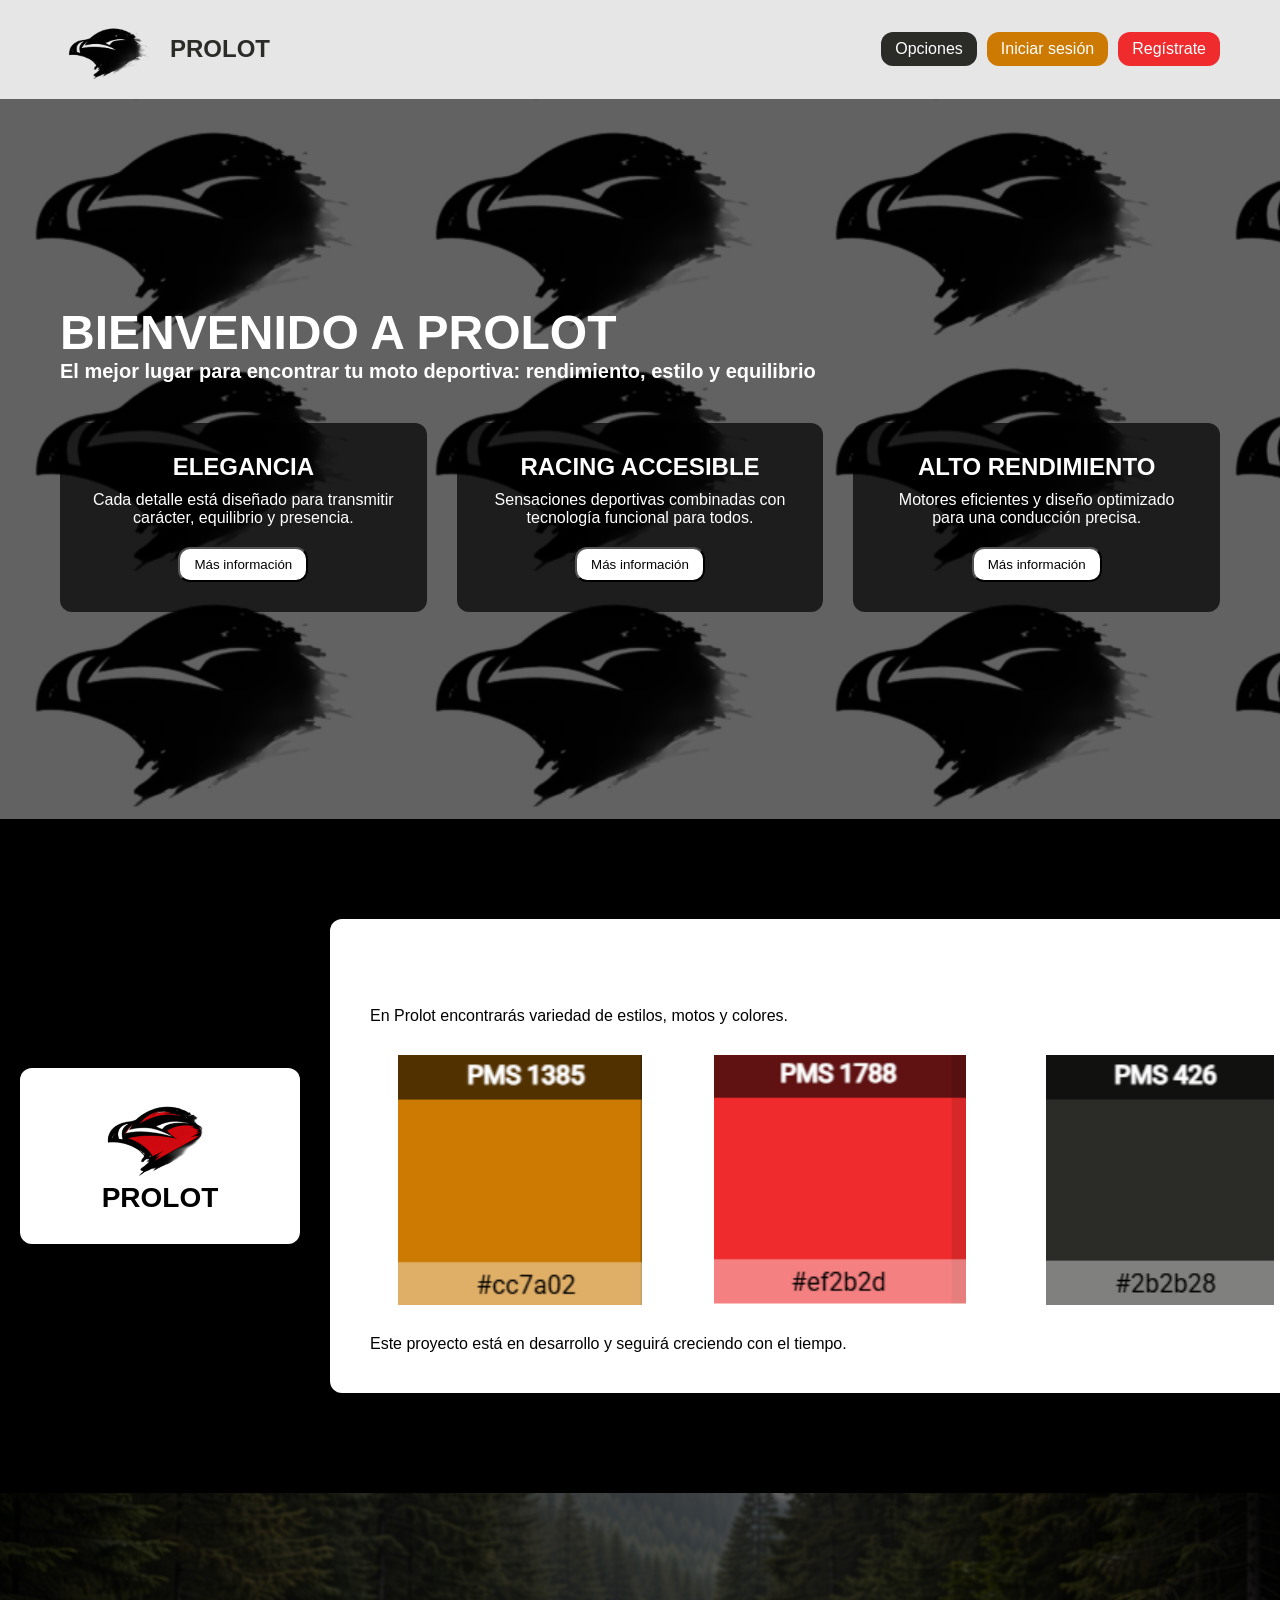
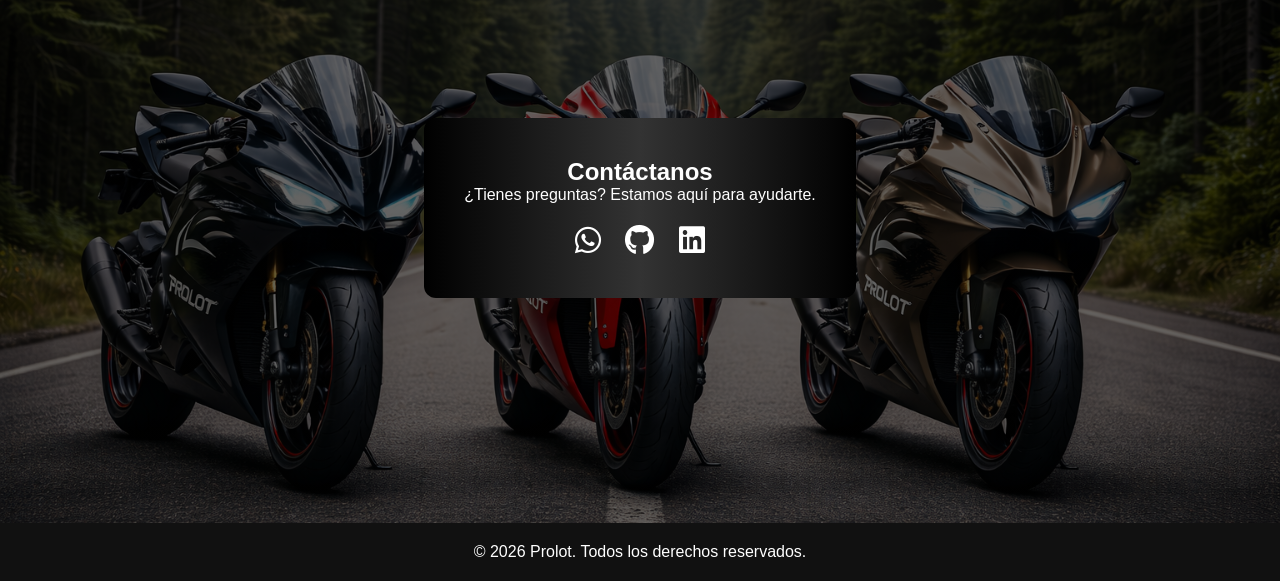
<file: index.html>
<!DOCTYPE html>
<html lang="es">
<head>
  <meta charset="UTF-8">
  <meta name="viewport" content="width=device-width, initial-scale=1.0">
  <title>PROLOT | Tu moto de tus sueños</title>
  <link rel="stylesheet" href="static/Style.css">
  <link rel="stylesheet" href="https://cdnjs.cloudflare.com/ajax/libs/font-awesome/6.5.1/css/all.min.css">
</head>
<body>

  <!-- ================= HEADER ================= -->
  <header class="header">
    <div class="container header-flex">
      <div class="brand">
        <img src="Media/Logo 1.png" alt="Logo Prolot" class="logo">
        <a class="brand-name" href="index.html">PROLOT</a>
      </div>
      <nav class="nav">
        <details class="dropdown">
          <summary class="btn btn-dark">Opciones</summary>
          <div class="dropdown-menu">
            <a href="Redesociales.html">Redes sociales</a>
            <a href="Shop.html">Tienda en línea</a>
          </div>
        </details>
        <a href="Iniciarsesion.html" class="btn btn-primary">Iniciar sesión</a>
        <a href="Registrese.html" class="btn btn-danger">Regístrate</a>
      </nav>
    </div>
  </header>

  <!-- ================= HERO ================= -->
  <section id="caracteristicas" class="hero">
    <div class="container hero-content">
      <div class="hero-text">
        <h1>BIENVENIDO A PROLOT</h1>
        <h2>El mejor lugar para encontrar tu moto deportiva: rendimiento, estilo y equilibrio</h2>
      </div>
      <div class="cards">
        <div class="card">
          <h3 class="Titulo-card">ELEGANCIA</h3>
          <p>Cada detalle está diseñado para transmitir carácter, equilibrio y presencia.</p>
          <button class="btn btn-light">Más información</button>
        </div>
        <div class="card">
          <h3 class="Titulo-card">RACING ACCESIBLE</h3>
          <p>Sensaciones deportivas combinadas con tecnología funcional para todos.</p>
          <button class="btn btn-light">Más información</button>
        </div>
        <div class="card">
          <h3 class="Titulo-card">ALTO RENDIMIENTO</h3>
          <p>Motores eficientes y diseño optimizado para una conducción precisa.</p>
          <button class="btn btn-light">Más información</button>
        </div>
      </div>
    </div>
  </section>

  <!-- ================= GALERÍA ================= -->
  <section class="gallery-section">
    <div class="gallery-layout">
      <div class="logo-box">
        <img src="Media/Logo 3.png" alt="Logo">
        <p>PROLOT</p>
      </div>
      <div class="gallery-card">
        <h2>Demostración de Proyecto y Colores</h2>
        <div class="gallery-content">
          <p>En Prolot encontrarás variedad de estilos, motos y colores.</p>
          <div class="gallery-carousel">
            <div class="gallery-track">
              <img src="Media/Chocolate.png">
              <img src="Media/Fiera.png">
              <img src="Media/Mistico.png">
              <img src="Media/Prototipo 1.png">
              <!-- Duplicados para el efecto visual continuo -->
              <img src="Media/Chocolate.png">
              <img src="Media/Fiera.png">
              <img src="Media/Mistico.png">
              <img src="Media/Prototipo 1.png">
            </div>
          </div>
          <p>Este proyecto está en desarrollo y seguirá creciendo con el tiempo.</p>
        </div>
      </div>
    </div>
  </section>

  <!-- ================= CONTACTO ================= -->
  <section class="contact-section">
    <div class="contact-card">
      <h2>Contáctanos</h2>
      <p>¿Tienes preguntas? Estamos aquí para ayudarte.</p>
      <a href="https://wa.me/573177273508" class="btn-whatsapp" target="_blank">
        <i class="fa-brands fa-whatsapp"></i>
      </a>
      <a href="https://github.com/Miniyonminerat" class="btn-github" target="_blank">
        <i class="fa-brands fa-github"></i>
      </a>
      <a href="https://www.linkedin.com/in/juan-diego-monsalve-martinez-3669613b7/" class="btn-linkedin" target="_blank">
        <i class="fa-brands fa-linkedin"></i>
      </a>
    </div>
  </section>

  <!-- ================= FOOTER ================= -->
  <footer class="footer">
    <p>© 2026 Prolot. Todos los derechos reservados.</p>
  </footer>

</body>
</html>
</file>
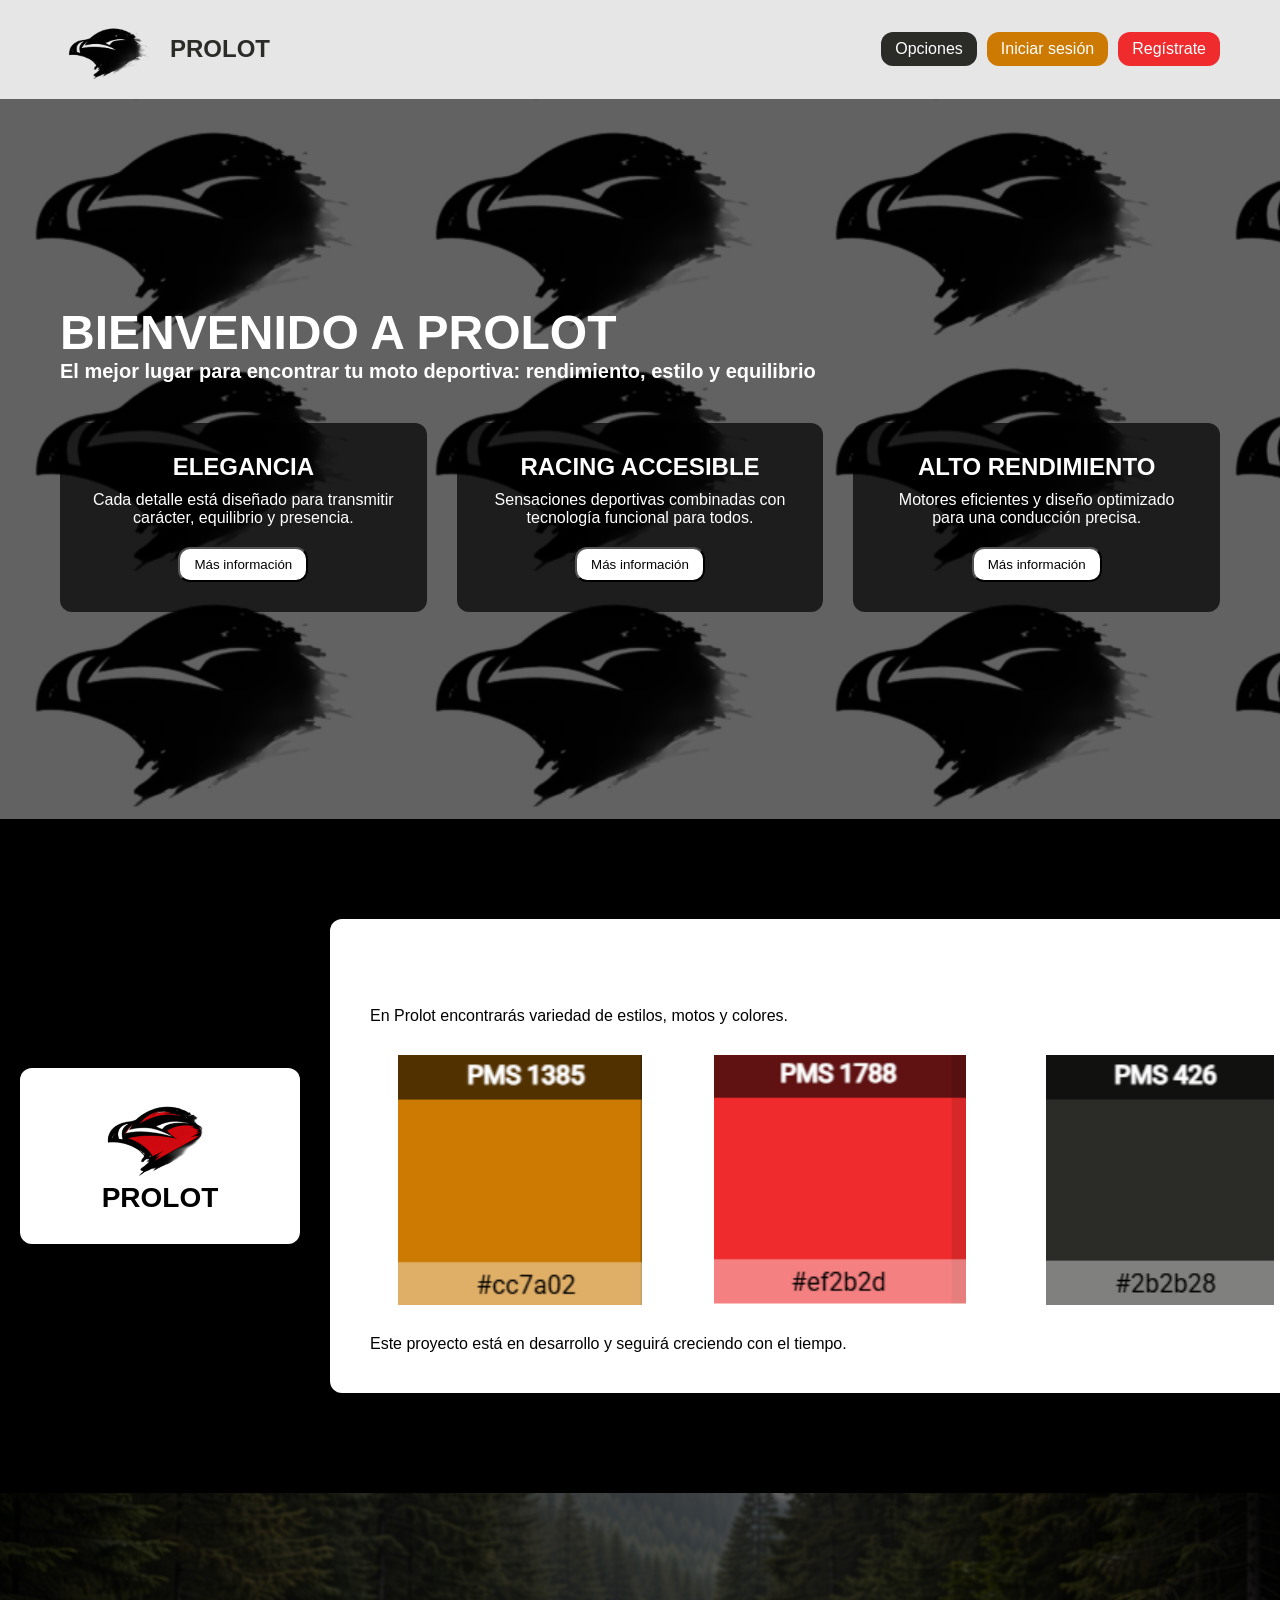
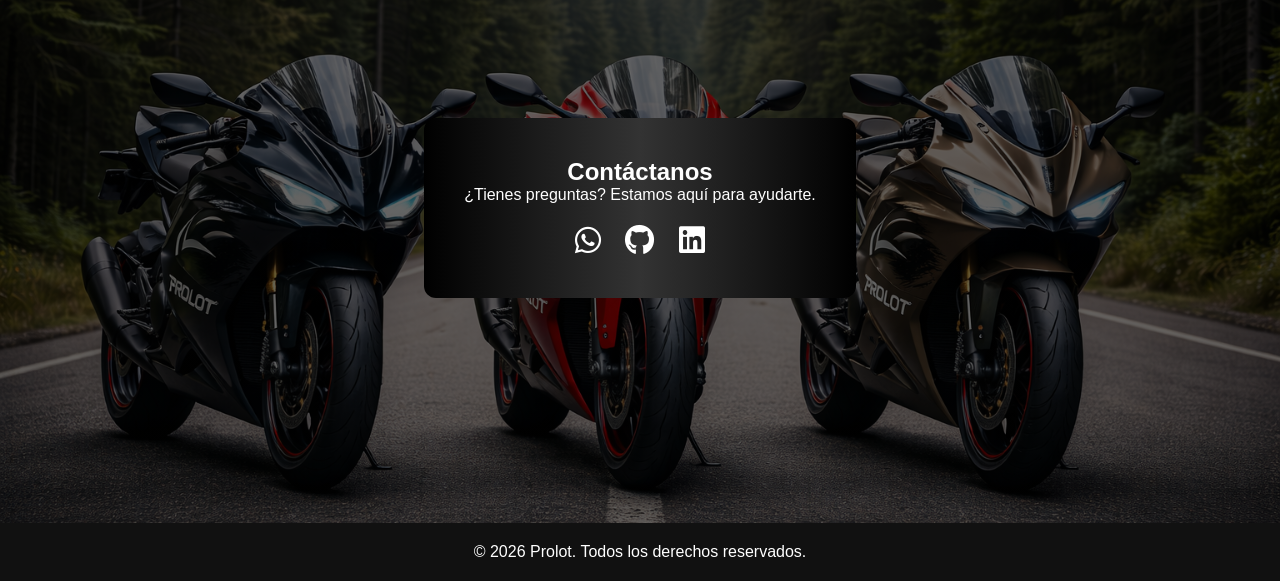
<file: Index.html>
<!DOCTYPE html>
<html lang="es">
<head>
    <meta charset="UTF-8">
    <meta name="viewport" content="width=device-width, initial-scale=1.0">
    <title>PROLOT | Tu moto de tus sueños</title>

    <link rel="stylesheet" href="../static/Style.css">
    <link rel="stylesheet" href="https://cdnjs.cloudflare.com/ajax/libs/font-awesome/6.5.1/css/all.min.css">
</head>

<body>

<!-- ================= HEADER ================= -->
<header class="header">
  <div class="container header-flex">

    <div class="brand">
      <img src="../Media/Logo 1.png" alt="Logo Prolot" class="logo">
      <a class="brand-name" href="/templates/Prehome.html">PROLOT</a>
    </div>

    <nav class="nav">
      <details class="dropdown">
        <summary class="btn btn-dark">Opciones</summary>
        <div class="dropdown-menu">
          <a href="Redesociales.html">Redes sociales</a>
          <a href="Shop.html">Tienda en línea</a>
        </div>
      </details>

      <a href="Iniciarsesion.html" class="btn btn-primary">Iniciar sesión</a>
      <a href="Registrese.html" class="btn btn-danger">Regístrate</a>
    </nav>

  </div>
</header>

<!-- ================= HERO ================= -->
<section id="caracteristicas" class="hero">
    <div class="container hero-content">

        <div class="hero-text">
            <h1>BIENVENIDO A PROLOT</h1>
            <h2>El mejor lugar para encontrar tu moto deportiva: rendimiento, estilo y equilibrio</h2>
        </div>

        <div class="cards">

            <div class="card">
                <h3 class="Titulo-card">ELEGANCIA</h3>
                <p>
                    Cada detalle está diseñado para transmitir carácter, equilibrio y presencia.
                </p>
                <button class="btn btn-light">Más información</button>
            </div>

            <div class="card">
                <h3 class="Titulo-card">RACING ACCESIBLE</h3>
                <p>
                    Sensaciones deportivas combinadas con tecnología funcional para todos.
                </p>
                <button class="btn btn-light">Más información</button>
            </div>

            <div class="card">
                <h3 class="Titulo-card">ALTO RENDIMIENTO</h3>
                <p>
                    Motores eficientes y diseño optimizado para una conducción precisa.
                </p>
                <button class="btn btn-light">Más información</button>
            </div>

        </div>
    </div>
</section>

<!-- ================= GALERÍA ================= -->
<section class="gallery-section">
    <div class="gallery-layout">

        <div class="logo-box">
            <img src="../Media/Logo 3.png" alt="Logo">
            <p>PROLOT</p>
        </div>

        <div class="gallery-card">
            <h2>Demostración de Proyecto y Colores</h2>

            <div class="gallery-content">
                <p>
                    En Prolot encontrarás variedad de estilos, motos y colores.
                </p>

                <div class="gallery-carousel">
                    <!-- Contenedor que se mueve mágicamente -->
                    <div class="gallery-track">
                        <img src="../Media/Chocolate.png">
                        <img src="../Media/Fiera.png">
                        <img src="../Media/Mistico.png">
                        <img src="../Media/Prototipo 1.png">
                        <!-- Duplicamos las fotos para que el efecto visual nunca quede vacío al inicio -->
                        <img src="../Media/Chocolate.png">
                        <img src="../Media/Fiera.png">
                        <img src="../Media/Mistico.png">
                        <img src="../Media/Prototipo 1.png">
                    </div>
                </div>

                <p>
                    Este proyecto está en desarrollo y seguirá creciendo con el tiempo.
                </p>
            </div>
        </div>

    </div>
</section>

<!-- ================= CONTACTO ================= -->
<section class="contact-section">
    <div class="contact-card">
        <h2>Contáctanos</h2>
        <p>¿Tienes preguntas? Estamos aquí para ayudarte.</p>

        <a href="https://wa.me/573177273508" class="btn-whatsapp" target="_blank">
            <i class="fa-brands fa-whatsapp"></i>
        </a>
        <a href="https://github.com/Miniyonminerat" class="btn-github" target="_blank">
            <i class="fa-brands fa-github"></i>
        </a>
        <a href="https://www.linkedin.com/in/juan-diego-monsalve-martinez-3669613b7/" class="btn-linkedin" target="_blank">
            <i class="fa-brands fa-linkedin"></i>
        </a>
    </div>
</section>

<!-- ================= FOOTER ================= -->
<footer class="footer">
    <p>© 2026 Prolot. Todos los derechos reservados.</p>
</footer>

</body>
</html>
</file>
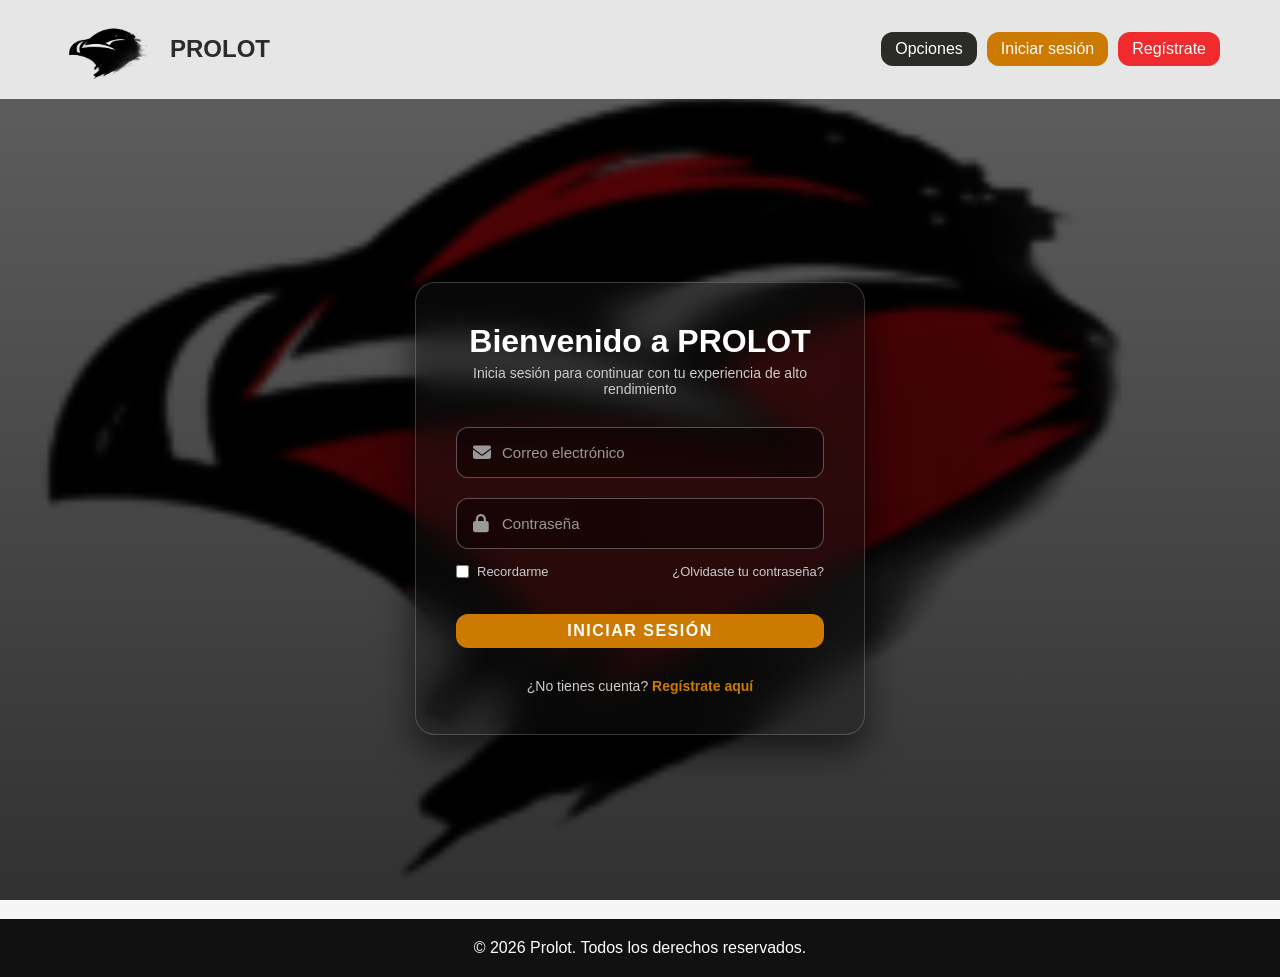
<file: Iniciarsesion.html>
<!DOCTYPE html>
<html lang="es">
<head>
    <meta charset="UTF-8">
    <meta name="viewport" content="width=device-width, initial-scale=1.0">
    <title>Iniciar sesion | Prolot</title>
    <link rel="stylesheet" href="static/Formularios.css">
    <link rel="stylesheet" href="static/Style.css">
    <link rel="stylesheet" href="https://cdnjs.cloudflare.com/ajax/libs/font-awesome/6.5.1/css/all.min.css">
</head>
<body>

    <!-- ================= HEADER ================= -->
<header class="header">
  <div class="container header-flex">

    <div class="brand">
        <img src="Media/Logo 1.png" alt="Logo Prolot" class="logo">
        <a class="brand-name" href="index.html">PROLOT</a>
    </div>

    <nav class="nav">
      <details class="dropdown">
        <summary class="btn btn-dark">Opciones</summary>
        <div class="dropdown-menu">
          <a href="Redesociales.html">Redes sociales</a>
          <a href="Shop.html">Tienda en línea</a>
        </div>
      </details>

      <a href="Iniciarsesion.html" class="btn btn-primary">Iniciar sesión</a>
      <a href="Registrese.html" class="btn btn-danger">Regístrate</a>
    </nav>

  </div>
</header>

<!-- ================= FORMULARIO DE INICIO DE SESIÓN ================= -->
<section class="form-section">
    <div class="form-container">
        <h2>Bienvenido a PROLOT</h2>
        <p>Inicia sesión para continuar con tu experiencia de alto rendimiento</p>
        
        <form action="#" method="POST" class="prolot-form">
            <div class="input-group">
                <input type="email" id="email" placeholder="Correo electrónico" required>
                <i class="fa-solid fa-envelope icon"></i>
            </div>
            
            <div class="input-group">
                <input type="password" id="password" placeholder="Contraseña" required>
                <i class="fa-solid fa-lock icon"></i>
            </div>

            <div class="form-options">
                <label class="remember-me">
                    <input type="checkbox"> Recordarme
                </label>
                <a href="#" class="forgot-password">¿Olvidaste tu contraseña?</a>
            </div>

            <button type="submit" class="btn btn-primary form-submit">Iniciar sesión</button>
        </form>
        
        <div class="form-footer">
            ¿No tienes cuenta? <a href="Registrese.html">Regístrate aquí</a>
        </div>
    </div>
</section>

<!-- ================= FOOTER ================= -->
<footer class="footer">
    <p>© 2026 Prolot. Todos los derechos reservados.</p>
</footer>

</body>
</html>
</file>
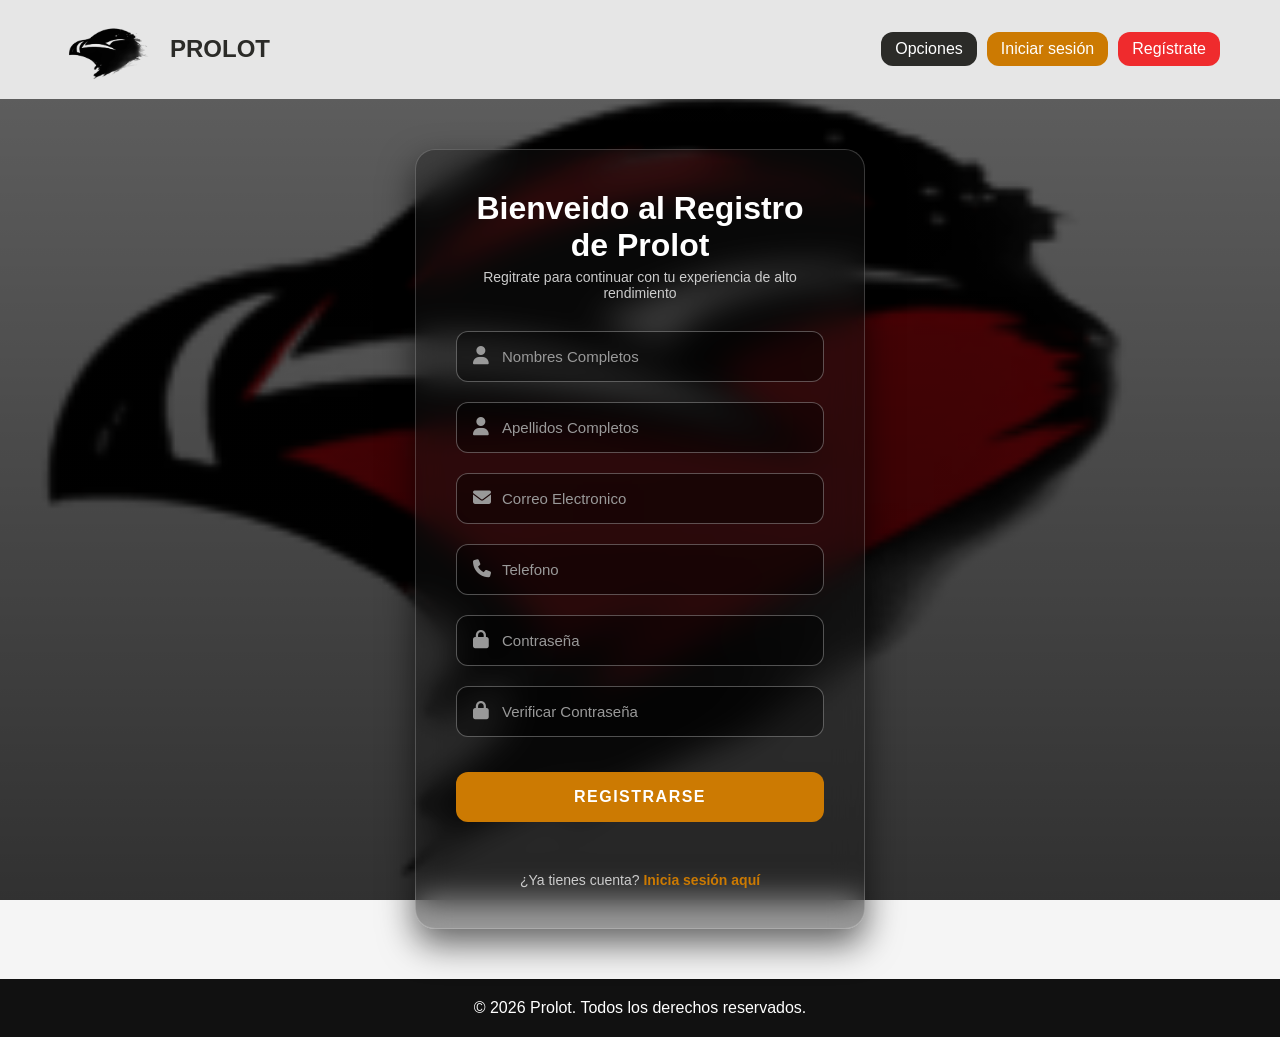
<file: Registrese.html>
<!DOCTYPE html>
<html lang="es">
<head>
    <meta charset="UTF-8">
    <meta name="viewport" content="width=device-width, initial-scale=1.0">
    <title>Registrese | Prolot</title>
    <link rel="stylesheet" href="static/Style.css">
    <link rel="stylesheet" href="static/Formularios.css">
    <link rel="stylesheet" href="https://cdnjs.cloudflare.com/ajax/libs/font-awesome/6.5.1/css/all.min.css">
</head>
<body>
    <!-- ================= HEADER ================= -->
<header class="header">
  <div class="container header-flex">

    <div class="brand">
      <img src="Media/Logo 1.png" alt="Logo Prolot" class="logo">
      <a class="brand-name" href="index.html">PROLOT</a>
    </div>

    <nav class="nav">
      <details class="dropdown">
        <summary class="btn btn-dark">Opciones</summary>
        <div class="dropdown-menu">
          <a href="Redesociales.html">Redes sociales</a>
          <a href="Shop.html">Tienda en línea</a>
        </div>
      </details>

      <a href="Iniciarsesion.html" class="btn btn-primary">Iniciar sesión</a>
      <a href="Registrese.html" class="btn btn-danger">Regístrate</a>
    </nav>

  </div>
</header>

<section class="form-section">
    <div class="form-container">
        <h2>Bienveido al Registro de Prolot</h2>
        
        <p>Regitrate para continuar con tu experiencia de alto rendimiento</p>

        <form action="" class="prolot-form">
            <div class="input-group">
                <input type="text" placeholder="Nombres Completos" required>
                <i class="fa-solid fa-user icon"></i>
            </div>

            <div class="input-group">
                <input type="text" placeholder="Apellidos Completos" required>
                <i class="fa-solid fa-user icon"></i>
            </div>

            <div class="input-group">
                <input type="email" placeholder="Correo Electronico">
                <i class="fa-solid fa-envelope icon"></i>
            </div>
            <div class="input-group">
                <input type="tel" placeholder="Telefono">
                <i class="fa-solid fa-phone icon"></i>
            </div>
            <div class="input-group">
                <input type="password" placeholder="Contraseña">
                <i class="fa-solid fa-lock icon"></i>
            </div>
            <div class="input-group">
                <input type="password" placeholder="Verificar Contraseña">
                <i class="fa-solid fa-lock icon"></i>
            </div>
            <button type="submit" class="btn btn-primary form-submit">Registrarse</button>
            <div class="form-footer">
                ¿Ya tienes cuenta? <a href="Iniciarsesion.html">Inicia sesión aquí</a>
            </div>
        </form>
        
    </div>

</section>
<!-- ================= FOOTER ================= -->
<footer class="footer">
    <p>© 2026 Prolot. Todos los derechos reservados.</p>
</footer>

</body>
</html>
</file>
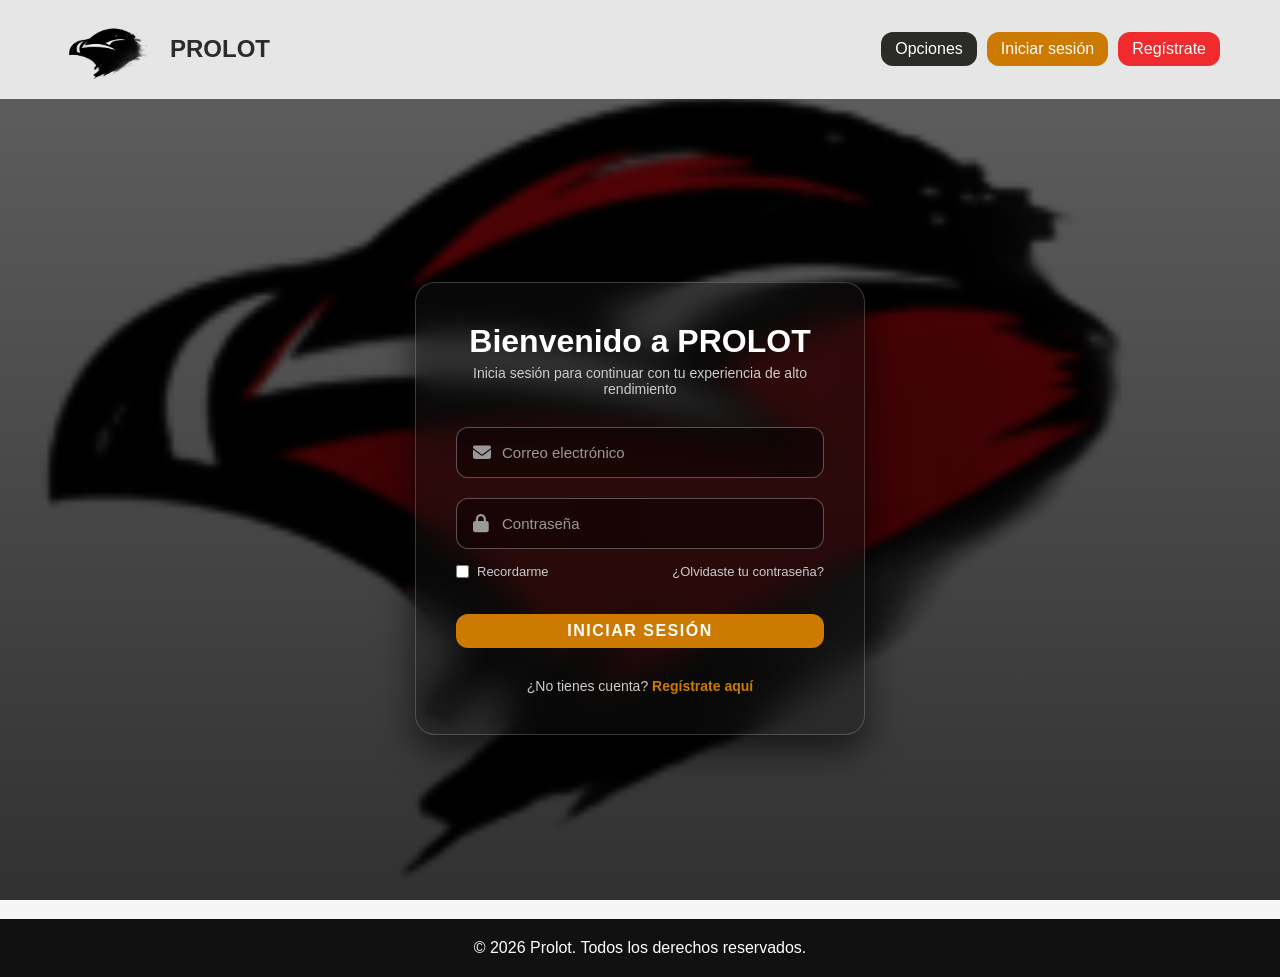
<file: templates/Iniciarsesion.html>
<!DOCTYPE html>
<html lang="en">
<head>
    <meta charset="UTF-8">
    <meta name="viewport" content="width=device-width, initial-scale=1.0">
    <title>Iniciar sesion | Prolot</title>
    <link rel="stylesheet" href="../static/Formularios.css">
    <link rel="stylesheet" href="../static/Style.css">
    <link rel="stylesheet" href="https://cdnjs.cloudflare.com/ajax/libs/font-awesome/6.5.1/css/all.min.css">
</head>
<body>

    <!-- ================= HEADER ================= -->
<header class="header">
  <div class="container header-flex">

    <div class="brand">
        <img src="../Media/Logo 1.png" alt="Logo Prolot" class="logo" >
        <a class="brand-name" href="index.html">PROLOT</a>
    </div>

    <nav class="nav">
      <details class="dropdown">
        <summary class="btn btn-dark">Opciones</summary>
        <div class="dropdown-menu">
          <a href="../templates/Redesociales.html">Redes sociales</a>
          <a href="../templates/Shop.html">Tienda en línea</a>
        </div>
      </details>

      <a href="../templates/Iniciarsesion.html" class="btn btn-primary">Iniciar sesión</a>
      <a href="../templates/Registrese.html" class="btn btn-danger">Regístrate</a>
    </nav>

  </div>
</header>

<!-- ================= FORMULARIO DE INICIO DE SESIÓN ================= -->
<section class="form-section">
    <div class="form-container">
        <h2>Bienvenido a PROLOT</h2>
        <p>Inicia sesión para continuar con tu experiencia de alto rendimiento</p>
        
        <form action="#" method="POST" class="prolot-form">
            <div class="input-group">
                <!-- Colocamos el icono después del input para poder animarlo con CSS cuando hagamos foco -->
                <input type="email" id="email" placeholder="Correo electrónico" required>
                <i class="fa-solid fa-envelope icon"></i>
            </div>
            
            <div class="input-group">
                <input type="password" id="password" placeholder="Contraseña" required>
                <i class="fa-solid fa-lock icon"></i>
            </div>

            <div class="form-options">
                <label class="remember-me">
                    <input type="checkbox"> Recordarme
                </label>
                <a href="#" class="forgot-password">¿Olvidaste tu contraseña?</a>
            </div>

            <button type="submit" class="btn btn-primary form-submit">Iniciar sesión</button>
        </form>
        
        <div class="form-footer">
            ¿No tienes cuenta? <a href="Registrese.html">Regístrate aquí</a>
        </div>
    </div>
</section>

<!-- ================= FOOTER ================= -->
<footer class="footer">
    <p>© 2026 Prolot. Todos los derechos reservados.</p>
</footer>

    
</body>
</html>
</file>
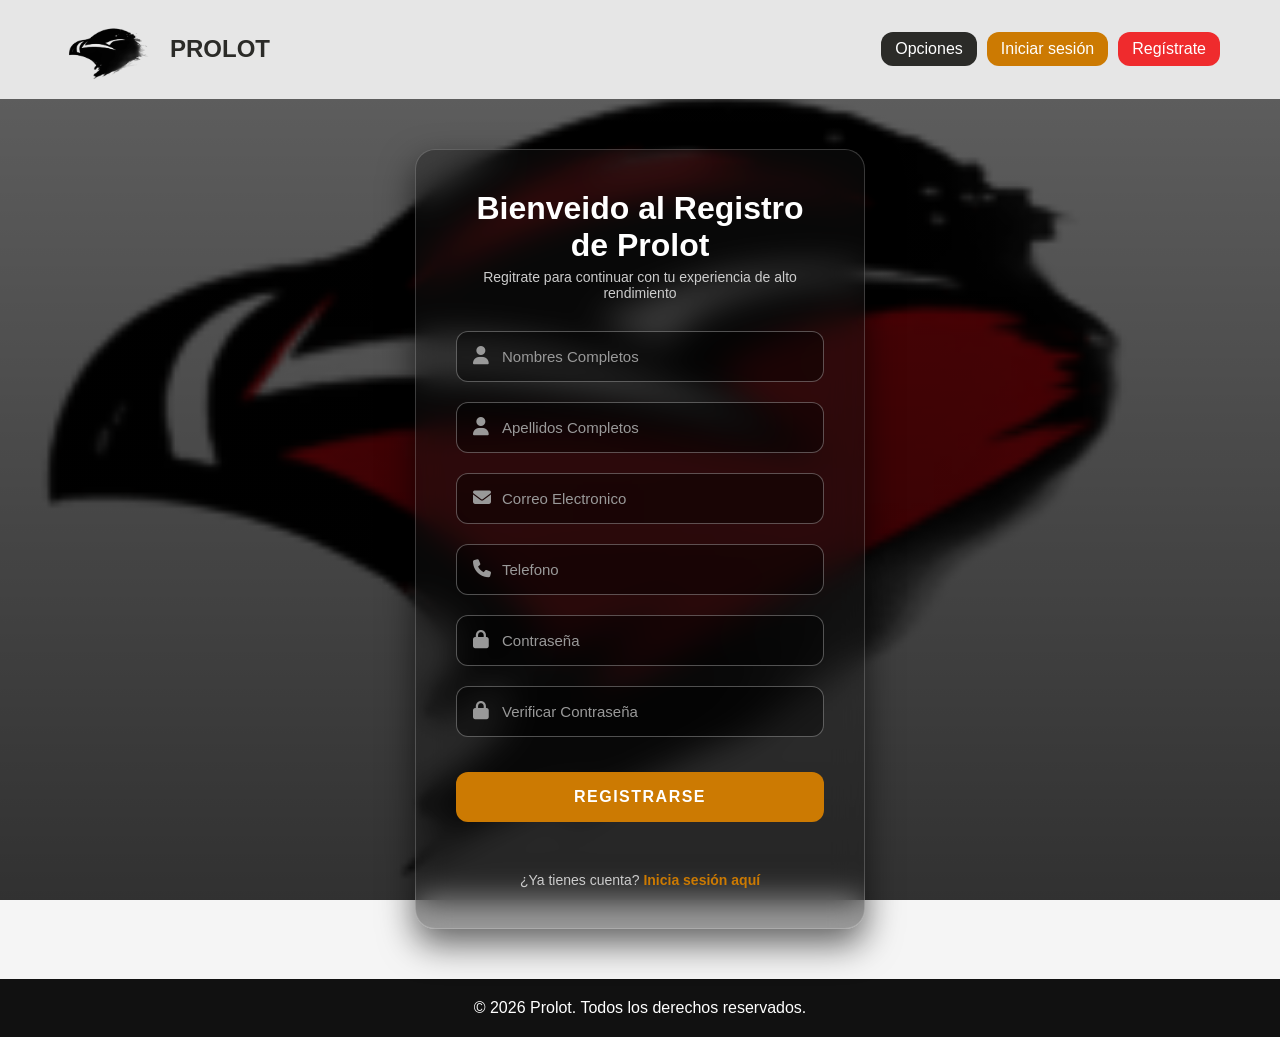
<file: templates/Registrese.html>
<!DOCTYPE html>
<html lang="en">
<head>
    <meta charset="UTF-8">
    <meta name="viewport" content="width=device-width, initial-scale=1.0">
    <title>Registrese | Prolot</title>
    <link rel="stylesheet" href="../static/Style.css">
    <link rel="stylesheet" href="../static/Formularios.css">
    <link rel="stylesheet" href="https://cdnjs.cloudflare.com/ajax/libs/font-awesome/6.5.1/css/all.min.css">
</head>
<body>
    <!-- ================= HEADER ================= -->
<header class="header">
  <div class="container header-flex">

    <div class="brand">
      <img src="../Media/Logo 1.png" alt="Logo Prolot" class="logo">
      <a class="brand-name" href="index.html">PROLOT</a>
    </div>

    <nav class="nav">
      <details class="dropdown">
        <summary class="btn btn-dark">Opciones</summary>
        <div class="dropdown-menu">
          <a href="../templates/Redesociales.html">Redes sociales</a>
          <a href="../templates/Shop.html">Tienda en línea</a>
        </div>
      </details>

      <a href="../templates/Iniciarsesion.html" class="btn btn-primary">Iniciar sesión</a>
      <a href="../templates/Registrese.html" class="btn btn-danger">Regístrate</a>
    </nav>

  </div>
</header>

<section class="form-section">
    <div class="form-container">
        <h2>Bienveido al Registro de Prolot</h2>
        
        <p>Regitrate para continuar con tu experiencia de alto rendimiento</p>

        <form action="" class="prolot-form">
            <div class="input-group">
                <input type="text" placeholder="Nombres Completos" required>
                <i class="fa-solid fa-user icon"></i>
            </div>

            <div class="input-group">
                <input type="text" placeholder="Apellidos Completos" required>
                <i class="fa-solid fa-user icon"></i>
            </div>

            <div class="input-group">
                <input type="email" placeholder="Correo Electronico">
                <i class="fa-solid fa-envelope icon"></i>
            </div>
            <div class="input-group">
                <input type="tel" placeholder="Telefono">
                <i class="fa-solid fa-phone icon"></i>
            </div>
            <div class="input-group">
                <input type="password" placeholder="Contraseña">
                <i class="fa-solid fa-lock icon"></i>
            </div>
            <div class="input-group">
                <input type="password" placeholder="Verificar Contraseña">
                <i class="fa-solid fa-lock icon"></i>
            </div>
            <button type="submit" class="btn btn-primary form-submit">Registrarse</button>
            <div class="form-footer">
                ¿Ya tienes cuenta? <a href="Iniciarsesion.html">Inicia sesión aquí</a>
            </div>
        </form>
        
    </div>

</section>
<!-- ================= FOOTER ================= -->
<footer class="footer">
    <p>© 2026 Prolot. Todos los derechos reservados.</p>
</footer>

</body>
</html>
</file>
<file: static/Style.css>
/* ================= VARIABLES ================= */
:root {
    --color-primary: #cc7a02;
    --color-danger: #ef2b2d;
    --color-dark: #2b2b28;
    --color-bg: #f5f5f5;
    --color-white: #ffffff;
    --radius: 12px;
}

/* ================= RESET ================= */
* {
    margin: 0;
    padding: 0;
    box-sizing: border-box;
}

body {
    font-family: 'Montserrat', sans-serif;
    background-color: var(--color-bg);
}

/* ================= CONTAINER ================= */
.container {
    max-width: 1200px;
    margin: auto;
    padding: 20px;
}

/* ================= HEADER ================= */
.header {
    background: #e6e6e6;
}

.header-flex {
    display: flex;
    justify-content: space-between;
    align-items: center;
}

.brand {
    display: flex;
    align-items: center;
    gap: 10px;
}

.brand:hover {
    transform: scale(1.05);
    transition: transform 0.3s ease;
}

.logo {
    width: 100px;
}

.brand-name {
    font-size: 24px;
    font-weight: bold;
    text-decoration: none;
    color: var(--color-dark);
}

/* ================= NAV ================= */
.nav {
    display: flex;
    gap: 10px;
    align-items: center;
    flex-wrap: wrap;
}

/* ================= DROPDOWN (Opciones) ================= */
.dropdown {
    position: relative; /* Para que el submenú se posicione en base a este contenedor */
}

/* Ocultar la flechita nativa del elemento <details> */
.dropdown summary {
    list-style: none;
    user-select: none;
}
.dropdown summary::-webkit-details-marker {
    display: none; 
}

/* El menú que se despliega */
.dropdown-menu {
    position: absolute;
    top: 100%; /* Justo debajo del botón */
    left: 0;
    margin-top: 5px;
    background-color: var(--color-dark);
    border-radius: var(--radius);
    box-shadow: 0px 8px 16px rgba(0,0,0,0.2);
    display: flex;
    flex-direction: column;
    min-width: 160px;
    z-index: 100; /* Para que no quede oculto detrás del video o fotos */
    overflow: hidden;
}

/* Los enlaces dentro del menú desplegable */
.dropdown-menu a {
    color: var(--color-white);
    padding: 12px 16px;
    text-decoration: none;
    font-size: 15px;
    font-weight: 500;
    transition: background-color 0.3s ease;
}

.dropdown-menu a:hover {
    background-color: #4b4b48; /* Color sutil al pasar el ratón */
    color: var(--color-primary);
}

/* ================= BOTONES ================= */
.btn {
    padding: 8px 14px;
    border-radius: var(--radius);
    text-decoration: none;
    color: white;
    cursor: pointer;
}

.btn:hover{
    transform: scale(1.05);
    transition: transform 0.3s ease;
}

.btn-dark { background: var(--color-dark); }
.btn-primary { background: var(--color-primary); }
.btn-danger { background: var(--color-danger); }
.btn-light { background: white; color: black; margin-top: 20px;}

/* ================= HERO ================= */
.hero {
    min-height: 80vh;
    background:
        linear-gradient(rgba(0,0,0,0.6), rgba(0,0,0,0.6)),
        url('../Media/Logo 1.png');
    background-size: 100% 100%, 400px;
    background-repeat: no-repeat, repeat;
    color: white;
    display: flex;
    align-items: center;
    /* Aplicando la animación */
    animation: moverFondo 15s linear infinite;
}

/* Creando el bucle infinito */
@keyframes moverFondo {
    0% {
        background-position: 0 0, 0 0;
    }
    100% {
        background-position: 0 0, -400px -400px; /* Se moverá en diagonal, ajusta a "-400px 0" si solo lo quieres horizontal */
    }
}



.hero-text h1 { font-size: 48px; }
.hero-text h2 { font-size: 20px; }

/* ================= CARDS ================= */
.cards {
    display: grid;
    grid-template-columns: repeat(3, 1fr);
    gap: 30px;
    margin-top: 40px;
}

.card {
    background: rgba(0,0,0,0.7);
    padding: 30px;
    border-radius: var(--radius);
    text-align: center;
}

.Titulo-card {
    font-size: 24px;
    font-weight: bold;
    margin-bottom: 10px;
}

.card:hover {
    transform: scale(1.05);
    transition: transform 0.3s ease;
}

/* ================= GALERÍA MEJORADA ================= */
.gallery-section {
    background: black;
    padding: 100px 20px; 
}

.gallery-layout {
    display: grid;
    grid-template-columns: 280px 1fr;
    gap: 30px;
    align-items: center;
}

/* LOGO */
.logo-box {
    background: white;
    padding: 30px;
    border-radius: var(--radius);
    text-align: center;
}

.logo-box:hover {
    transform: scale(1.05);
    transition: transform 0.3s ease;
}

.logo-box img {
    width: 100%;
    max-width: 120px;
}

.logo-box p {
    font-size: 28px;
    font-weight: bold;
}

/* CONTENIDO */
.gallery-card {
    background: white;
    padding: 40px;
    border-radius: var(--radius);
}

.gallery-card h2 {
    text-align: center;
    margin-bottom: 20px;
}

/* ================= CARRUSEL DE GALERÍA ================= */
.gallery-carousel {
    overflow: hidden; /* Esconde las imágenes que se salen del margen */
    width: 100%;
    margin: 30px 0;
}

.gallery-track {
    display: flex;
    gap: 20px; /* Separación horizontal entre fotos */
    width: max-content; /* Permite que el contenedor se expanda al ancho de todas sus fotos juntas */
    /* La propia animación ("scrollGallery") controlará el bucle infinito */
    animation: scrollGallery 20s linear infinite; 
}


.gallery-track img {
    width: 300px; /* Las hace lo suficientemente grandes */
    height: 250px; /* Protege un buen ratio, sin empujar violentamente tu texto */
    object-fit: contain; 
    background: #fff; 
    border-radius: 10px;
    flex-shrink: 0; /* Evita que las imágenes se apachurren en el contenedor flex */
    transition: transform 0.3s ease;
}

.gallery-track img:hover {
    transform: scale(1.05);
}

/* Definiendo el movimiento */
@keyframes scrollGallery {
    0% {
        transform: translateX(0);
    }
    100% {
        /* Desplaza la distancia exacta de las 4 fotos iniciales (300px de ancho mas 20px de gap) 
           hacia la izquierda para lograr un "loop" indetectable.*/
        transform: translateX(calc(-300px * 4 - 20px * 4));
    }
}

/* ================= CONTACT ================= */
.contact-section {
    min-height: 70vh;

    background:
        linear-gradient(rgba(0,0,0,0.6), rgba(0,0,0,0.6)),
        url('../Media/Motos fondo prolot.png');

    background-size: cover;
    background-position: center;
    background-repeat: no-repeat;

    display: flex;
    justify-content: center;
    align-items: center;
}

.contact-card {
    background: linear-gradient(to right, #000, #333, #000);
    padding: 40px;
    border-radius: var(--radius);
    text-align: center;
    color: white;
}

.contact-card:hover {
    transform: scale(1.05);
    transition: transform 0.3s ease;
}

.btn-whatsapp {
    display: inline-block;
    margin-top: 20px;
    font-size: 30px;
    color: white;
}

.btn-whatsapp:hover {
    transform: scale(1.05);
    transition: transform 0.3s ease;
}

.btn-github {
    display: inline-block;
    margin-top: 20px;
    font-size: 30px;
    margin-left: 20px;
    color: white;
}

.btn-github:hover {
    transform: scale(1.05);
    transition: transform 0.3s ease;
}

.btn-linkedin {
    display: inline-block;
    margin-top: 20px;
    font-size: 30px;
    margin-left: 20px;
    color: white;
}

.btn-linkedin:hover {
    transform: scale(1.05);
    transition: transform 0.3s ease;
}

/* ================= FOOTER ================= */
.footer {
    background: #111;
    color: white;
    text-align: center;
    padding: 20px;
}

/* ================= RESPONSIVE ================= */

/* TABLET */
@media (max-width: 900px) {

    .cards {
        grid-template-columns: 1fr;
    }

    .gallery-layout {
        grid-template-columns: 1fr;
        text-align: center;
    }

    /* Se han removido las columnas de "gallery-images" acá porque es un flexbox ahora */
}

/* MÓVIL */
@media (max-width: 600px) {

    .hero-text h1 {
        font-size: 32px;
    }

    .hero-text h2 {
        font-size: 16px;
    }

    /* Se han removido las columnas acá para no colisionar con nuestro carrusel de flexbox */

    .nav {
        justify-content: center;
    }

    .header-flex {
        flex-direction: column;
        gap: 10px;
    }

    .logo {
        width: 80px;
    }
}
</file>
<file: static/Formularios.css>
/* ================= HEADER ================= */
.header {
    background: #e6e6e6;
}

.header-flex {
    display: flex;
    justify-content: space-between;
    align-items: center;
}

.brand {
    display: flex;
    align-items: center;
    gap: 10px;
}

.brand:hover {
    transform: scale(1.05);
    transition: transform 0.3s ease;
}

.logo {
    width: 100px;
}

.brand-name {
    font-size: 24px;
    font-weight: bold;
}

/* ================= NAV ================= */
.nav {
    display: flex;
    gap: 10px;
    align-items: center;
    flex-wrap: wrap;
}

/* ================= DROPDOWN (Opciones) ================= */
.dropdown {
    position: relative; /* Para que el submenú se posicione en base a este contenedor */
}

/* Ocultar la flechita nativa del elemento <details> */
.dropdown summary {
    list-style: none;
    user-select: none;
}
.dropdown summary::-webkit-details-marker {
    display: none; 
}

/* El menú que se despliega */
.dropdown-menu {
    position: absolute;
    top: 100%; /* Justo debajo del botón */
    left: 0;
    margin-top: 5px;
    background-color: var(--color-dark);
    border-radius: var(--radius);
    box-shadow: 0px 8px 16px rgba(0,0,0,0.2);
    display: flex;
    flex-direction: column;
    min-width: 160px;
    z-index: 100; /* Para que no quede oculto detrás del video o fotos */
    overflow: hidden;
}

/* Los enlaces dentro del menú desplegable */
.dropdown-menu a {
    color: var(--color-white);
    padding: 12px 16px;
    text-decoration: none;
    font-size: 15px;
    font-weight: 500;
    transition: background-color 0.3s ease;
}

.dropdown-menu a:hover {
    background-color: #4b4b48; /* Color sutil al pasar el ratón */
    color: var(--color-primary);
}

/* ================= BOTONES ================= */
.btn {
    padding: 8px 14px;
    border-radius: var(--radius);
    text-decoration: none;
    color: white;
    cursor: pointer;
}

.btn:hover{
    transform: scale(1.05);
    transition: transform 0.3s ease;
}

.btn-dark { background: var(--color-dark); }
.btn-primary { background: var(--color-primary); }
.btn-danger { background: var(--color-danger); }
.btn-light { background: white; color: black; margin-top: 20px;}

/* ================= VARIABLES (Reasegurando los colores en este archivo) ================= */
:root {
    --color-primary: #cc7a02;
    --color-danger: #ef2b2d;
    --color-dark: #2b2b28;
    --color-bg: #f5f5f5;
    --color-white: #ffffff;
    --radius: 12px;
}

/* ================= DISEÑO DEL FORMULARIO (Glassmorphism / Modo Oscuro) ================= */
.form-section {
    min-height: calc(100vh - 80px); /* Ocupa toda la pantalla restante bajo el header */
    background: 
        linear-gradient(rgba(0,0,0,0.6), rgba(0,0,0,0.8)),
        url('../Media/Logo\ 3.png'); /* Puedes cambiarla a cualquier fondo que muestre motos */
    background-size: cover;
    background-position: center;
    background-attachment: fixed;
    display: flex;
    justify-content: center;
    align-items: center;
    padding: 50px 20px;
}

.form-container {
    background: rgba(20, 20, 20, 0.4);
    backdrop-filter: blur(16px); /* Efecto transparente de vidrio esmerilado */
    -webkit-backdrop-filter: blur(16px);
    border: 1px solid rgba(255, 255, 255, 0.2);
    border-radius: 20px;
    padding: 40px;
    width: 100%;
    max-width: 450px;
    color: white;
    box-shadow: 0 15px 35px rgba(0,0,0,0.6);
    text-align: center;
}

.form-container h2 {
    font-size: 32px;
    font-weight: 700;
    margin-bottom: 5px;
    color: white; 
}

.form-container p {
    font-size: 14px;
    color: #cccccc;
    margin-bottom: 30px;
}

.prolot-form {
    display: flex;
    flex-direction: column;
    gap: 20px;
}

.input-group {
    position: relative;
    width: 100%;
}

.input-group input {
    width: 100%;
    padding: 16px 15px 16px 45px; /* Espacio a la izquierda de 45px para el icono */
    border-radius: var(--radius);
    border: 1px solid rgba(255, 255, 255, 0.3);
    background: rgba(0, 0, 0, 0.4);
    color: white;
    font-size: 15px;
    outline: none;
    transition: all 0.3s ease;
}

.input-group input::placeholder {
    color: #999;
}

/* Efecto al seleccionar el input (resplandor naranja) */
.input-group input:focus {
    border-color: var(--color-primary);
    box-shadow: 0 0 12px rgba(204, 122, 2, 0.4); 
    background: rgba(0, 0, 0, 0.6);
}

/* Posición del icono */
.input-group .icon {
    position: absolute;
    left: 17px;
    top: 50%;
    transform: translateY(-50%);
    color: #999;
    font-size: 18px;
    transition: color 0.3s ease;
}

/* El icono cambia a color naranja si el input está seleccionado o si hay texto */
.input-group input:focus ~ .icon, 
.input-group input:not(:placeholder-shown) ~ .icon {
    color: var(--color-primary);
}

/* Opciones de recordar / olvidar contraseña */
.form-options {
    display: flex;
    justify-content: space-between;
    align-items: center;
    font-size: 13px;
    color: #ccc;
    margin-top: -5px;
}

.remember-me {
    display: flex;
    align-items: center;
    gap: 8px;
    cursor: pointer;
}

.forgot-password {
    color: #ccc;
    text-decoration: none;
    transition: color 0.3s ease;
}

.forgot-password:hover {
    color: var(--color-primary);
    text-decoration: underline;
}

.form-submit {
    width: 100%;
    padding: 16px;
    font-size: 16px;
    font-weight: bold;
    text-transform: uppercase;
    letter-spacing: 1.5px;
    border: none;
    margin-top: 15px;
    border-radius: var(--radius);
}

.form-footer {
    margin-top: 30px;
    font-size: 14px;
    color: #ccc;
}

.form-footer a {
    color: var(--color-primary);
    text-decoration: none;
    font-weight: bold;
    transition: color 0.3s ease;
}

.form-footer a:hover {
    color: #e58d04; 
    text-decoration: underline;
}
</file>
